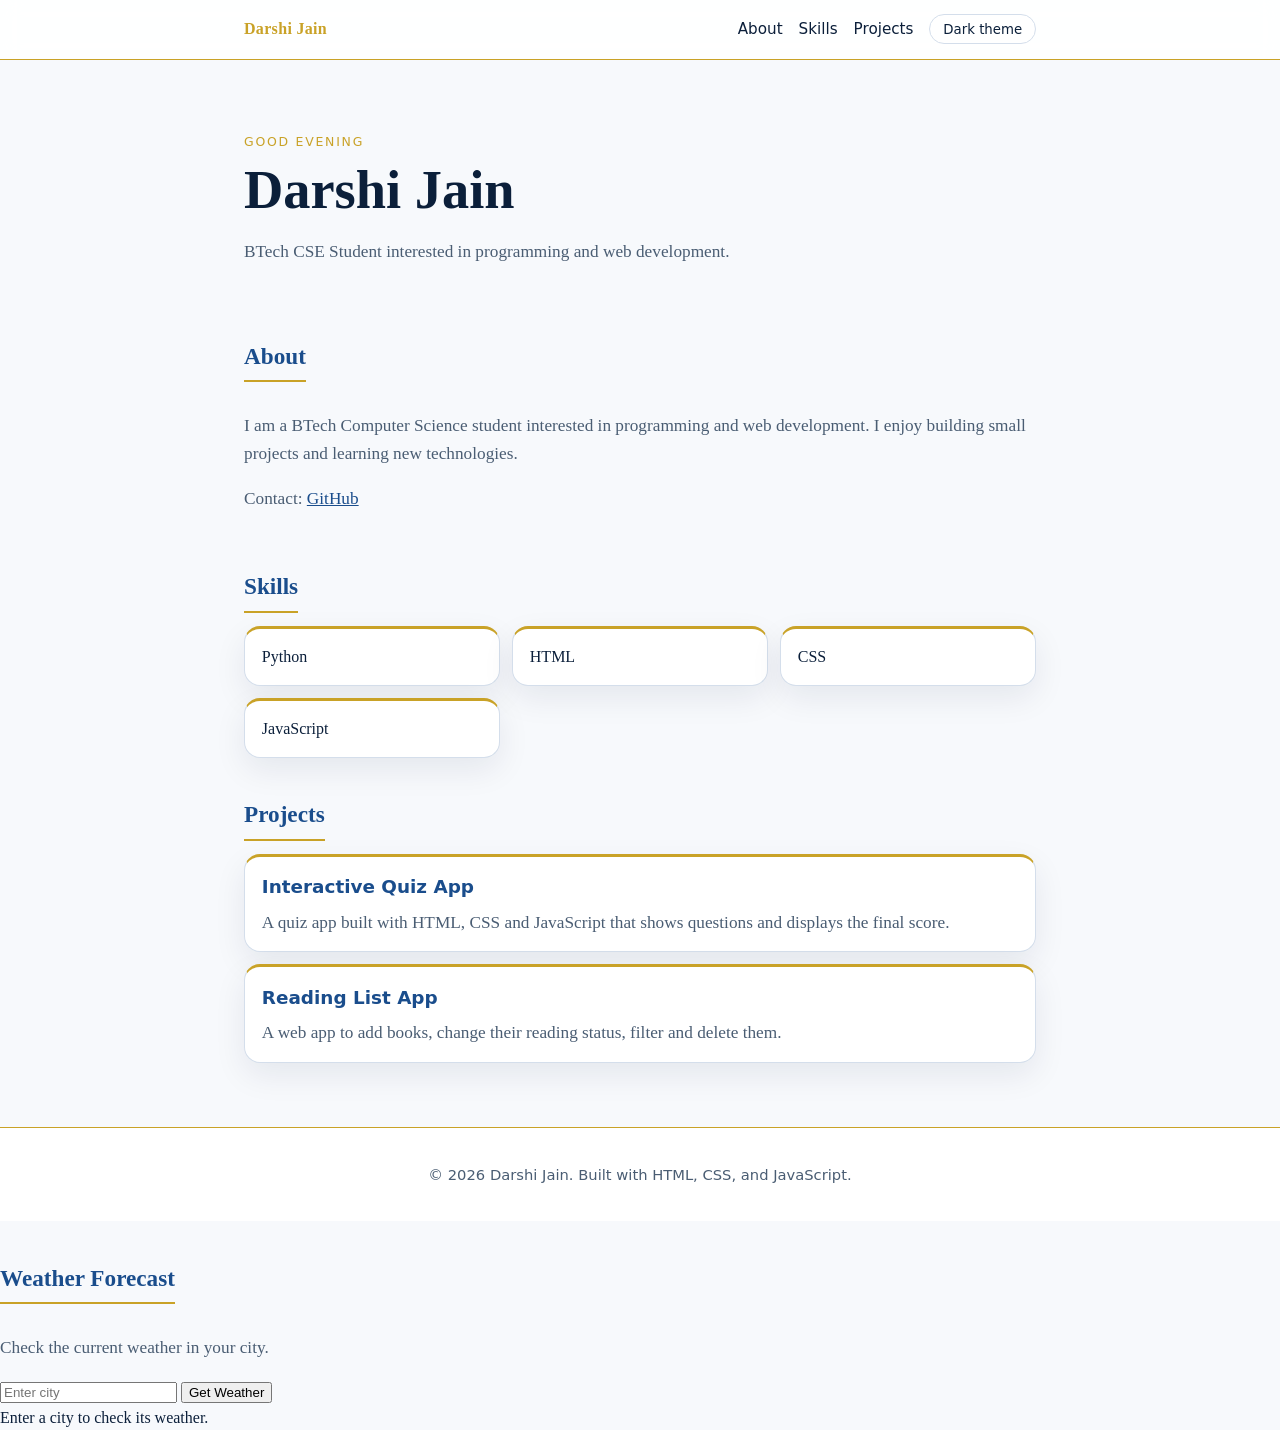
<file: index.html>
<!DOCTYPE html>
<html lang="en">
  <head>
    <meta charset="UTF-8" />
    <meta name="viewport" content="width=device-width, initial-scale=1.0" />
    <title>Darshi Jain | BTech CSE Student</title>
    <meta
      name="description"
      content="Personal profile of Darshi Jain, a BTech CSE Student."
    />
    <link rel="stylesheet" href="style.css" />
  </head>
  <body>
    <a class="skip-link" href="#main">Skip to content</a>

    <header class="site-header">
      <div class="header-inner">
        <p class="brand">Darshi Jain</p>
        <nav class="site-nav" aria-label="Primary">
          <ul>
            <li><a href="#about">About</a></li>
            <li><a href="#skills">Skills</a></li>
            <li><a href="#projects">Projects</a></li>
          </ul>
        </nav>
        <button type="button" class="theme-toggle" aria-pressed="false">
          Toggle theme
        </button>
      </div>
    </header>

    <main id="main">
      <section class="hero">
        <p class="eyebrow" id="greeting">Hello</p>
        <h1>Darshi Jain</h1>
        <p class="lede">
          BTech CSE Student interested in programming and web development.
        </p>
      </section>

      <section id="about" aria-labelledby="about-heading">
        <h2 id="about-heading">About</h2>
        <p>
          I am a BTech Computer Science student interested in programming and web development. I enjoy building small projects and learning new technologies.
        </p>
        <p>
          Contact:
          <a href="https://github.com/PLACEHOLDER-github" rel="noopener noreferrer"
            >GitHub</a
          >
        </p>
      </section>

      <section id="skills" aria-labelledby="skills-heading">
        <h2 id="skills-heading">Skills</h2>
        <ul class="skills-list">
          <li>Python</li>
          <li>HTML</li>
          <li>CSS</li>
          <li>JavaScript</li>
        </ul>
      </section>

      <section id="projects" aria-labelledby="projects-heading">
        <h2 id="projects-heading">Projects</h2>
        <ul class="projects-list">
          <li>
            <h3>
              <a
                href="https://PLACEHOLDER-project-one.example.com"
                rel="noopener noreferrer"
                >Interactive Quiz App</a
              >
            </h3>
            <p>
              A quiz app built with HTML, CSS and JavaScript that shows questions and displays the final score.
            </p>
          </li>
          <li>
            <h3>
              <a
                href="https://github.com/PLACEHOLDER-github/PLACEHOLDER-project-two"
                rel="noopener noreferrer"
                >Reading List App</a
              >
            </h3>
            <p>
              A web app to add books, change their reading status, filter and delete them.
            </p>
          </li>
        </ul>
      </section>
    </main>

    <footer class="site-footer">
      <p>
        © <span id="year"></span> Darshi Jain. Built with HTML, CSS,
        and JavaScript.
      </p>
    </footer>

    <script src="script.js"></script>
    <section id="weather">
      <h2>Weather Forecast</h2>
      <p>Check the current weather in your city.</p>
      <input id="weather-city" placeholder="Enter city" onkeydown="if(event.key==='Enter') showWeather()">
      <button onclick="showWeather()">Get Weather</button>
      <div id="weather-result">Enter a city to check its weather.</div>
    </section>
    
    <script>
      const weatherKey = "b00f6bdb8f470d21ffd19b0d126b1e44";
    
      function showWeather() {
        const city = document.getElementById("weather-city").value;
        fetch(`https://api.openweathermap.org/data/2.5/weather?q=${city}&units=metric&appid=${weatherKey}`)
          .then(r => r.json())
          .then(d => {
            const out = document.getElementById("weather-result");
            if (d.cod != 200) { out.innerText = "City not found"; return; }
            out.innerHTML = `<b>${d.name}</b><br>${d.main.temp}°C, ${d.weather[0].description}<br>Humidity: ${d.main.humidity}% | Wind: ${d.wind.speed} m/s`;
          });
      }
    </script>
  </body>
</html>
</file>
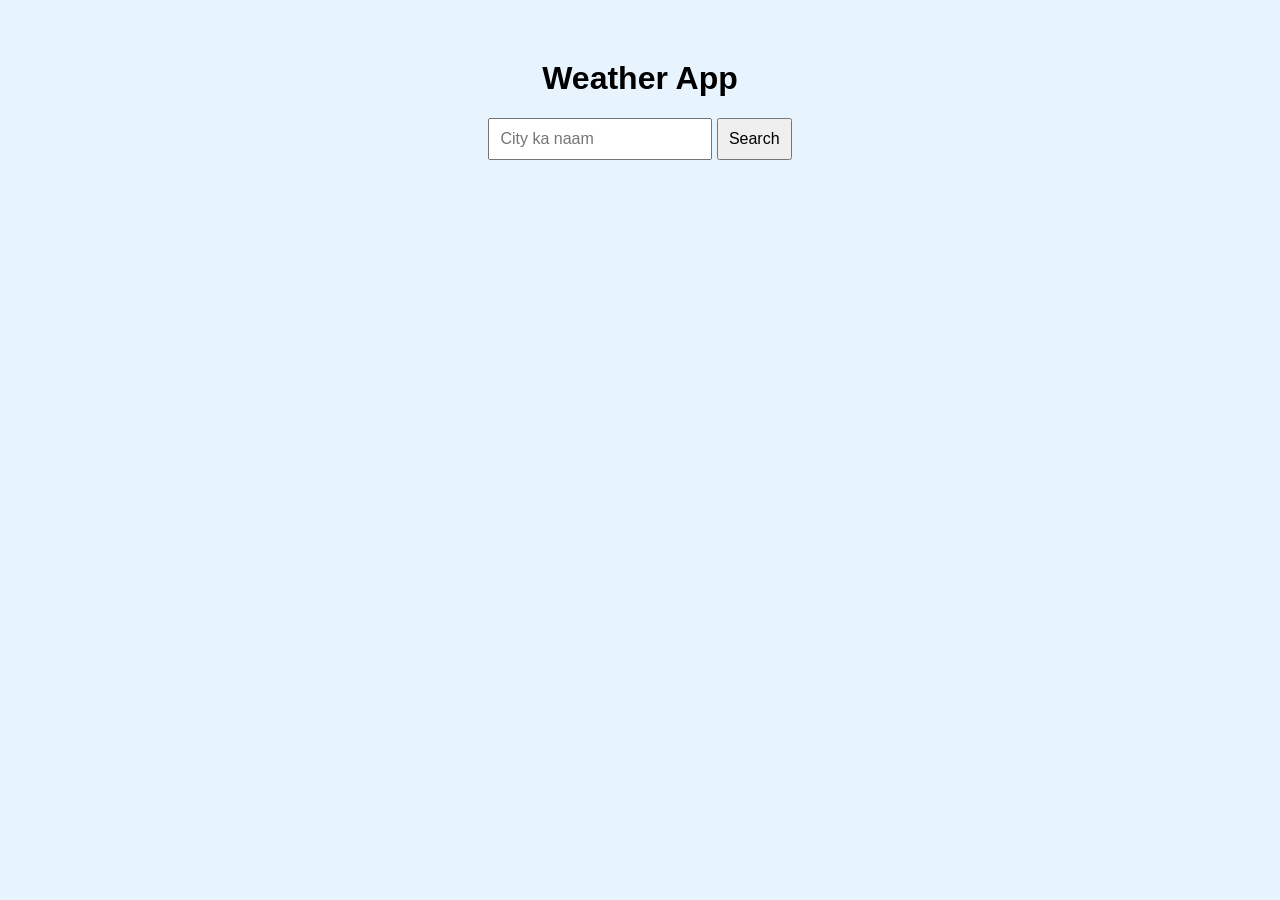
<file: weather.html>
<!DOCTYPE html>
<html>
<head>
  <meta charset="UTF-8">
  <title>Weather App</title>
  <style>
    body { font-family: Arial; text-align: center; margin-top: 60px; background: #e8f4fd; }
    input, button { padding: 10px; font-size: 16px; }
    #result { margin-top: 30px; font-size: 22px; }
  </style>
</head>
<body>
  <h1>Weather App</h1>
  <input id="city" placeholder="City ka naam" onkeydown="if(event.key ==='Enter') getWeather()">
  <button onclick="getWeather()">Search</button>
  <div id="result"></div>

  <script>
    const key = "b00f6bdb8f470d21ffd19b0d126b1e44";

    function getWeather() {
      const city = document.getElementById("city").value;
      fetch(`https://api.openweathermap.org/data/2.5/weather?q=${city}&units=metric&appid=${key}`)
        .then(r => r.json())
        .then(d => {
          if (d.cod != 200) {
            document.getElementById("result").innerText = "City nahi mili";
            return;
          }
          document.getElementById("result").innerHTML =
            `<b>${d.name}</b><br>${d.main.temp}°C<br>${d.weather[0].description}<br>Humidity: ${d.main.humidity}%<br>Wind: ${d.wind.speed} m/s`;
        });
    }
  </script>
</body>
</html>
</file>
<file: style.css>
:root {
  --bg: #f7f9fc;
  --surface: #ffffff;
  --ink: #0b1f3a;
  --muted: #4a5d73;
  --line: #d4deeb;
  --accent: #1a4d8c;
  --accent-hover: #b8941f;
  --gold: #c9a227;
  --shadow: 0 12px 32px rgba(11, 31, 58, 0.08);
  --radius: 16px;
  --max: 52rem;
}

[data-theme="dark"] {
  --bg: #0a1628;
  --surface: #12213a;
  --ink: #f7f9fc;
  --muted: #b8c5d6;
  --line: #2a3f5c;
  --accent: #d4af37;
  --accent-hover: #f0d77a;
  --gold: #d4af37;
  --shadow: 0 12px 32px rgba(0, 0, 0, 0.35);
}

*,
*::before,
*::after {
  box-sizing: border-box;
}

html {
  scroll-behavior: smooth;
}

body {
  margin: 0;
  font-family: Georgia, "Times New Roman", serif;
  color: var(--ink);
  background: var(--bg);
  line-height: 1.6;
}

.skip-link {
  position: absolute;
  left: 1rem;
  top: -4rem;
  background: var(--accent);
  color: var(--surface);
  padding: 0.5rem 0.75rem;
  z-index: 20;
}

.skip-link:focus {
  top: 0.75rem;
}

.site-header {
  position: sticky;
  top: 0;
  background: color-mix(in srgb, var(--surface) 88%, transparent);
  backdrop-filter: blur(10px);
  border-bottom: 1px solid var(--gold);
}

.header-inner {
  max-width: var(--max);
  margin: 0 auto;
  padding: 0.9rem 1.25rem;
  display: flex;
  align-items: center;
  gap: 1rem;
  flex-wrap: wrap;
}

.brand {
  margin: 0;
  font-weight: 700;
  letter-spacing: 0.02em;
  color: var(--gold);
}

.site-nav {
  margin-left: auto;
}

.site-nav ul {
  display: flex;
  gap: 1rem;
  list-style: none;
  margin: 0;
  padding: 0;
}

.site-nav a {
  color: var(--ink);
  text-decoration: none;
  font-family: system-ui, sans-serif;
  font-size: 0.95rem;
}

.site-nav a:hover,
.site-nav a:focus-visible {
  color: var(--gold);
  text-decoration: underline;
}

.theme-toggle {
  font-family: system-ui, sans-serif;
  border: 1px solid var(--line);
  background: var(--surface);
  color: var(--ink);
  border-radius: 999px;
  padding: 0.4rem 0.8rem;
  cursor: pointer;
}

.theme-toggle:hover,
.theme-toggle:focus-visible {
  border-color: var(--gold);
}

main {
  max-width: var(--max);
  margin: 0 auto;
  padding: 2.5rem 1.25rem 4rem;
}

.hero {
  padding: 2rem 0 1rem;
}

.eyebrow {
  font-family: system-ui, sans-serif;
  text-transform: uppercase;
  letter-spacing: 0.14em;
  font-size: 0.78rem;
  color: var(--gold);
  margin: 0 0 0.6rem;
}

h1 {
  font-size: clamp(2.2rem, 6vw, 3.4rem);
  line-height: 1.1;
  margin: 0 0 1rem;
}

.lede,
section p {
  font-size: 1.08rem;
  color: var(--muted);
}

h2 {
  font-size: 1.45rem;
  margin: 2.4rem 0 0.8rem;
  color: var(--accent);
  border-bottom: 2px solid var(--gold);
  padding-bottom: 0.35rem;
  display: inline-block;
}

h3 {
  font-size: 1.15rem;
  margin: 0 0 0.4rem;
}

a {
  color: var(--accent);
  display: inline-block;
}

a:hover {
  text-decoration: underline;
  transform: scale(1.02);
}

a:hover,
a:focus-visible {
  color: var(--accent-hover);
}

.skills-list,
.projects-list {
  margin: 0;
  padding: 0;
  list-style: none;
  display: grid;
  gap: 0.75rem;
}

.skills-list {
  grid-template-columns: repeat(auto-fit, minmax(14rem, 1fr));
}

.skills-list li,
.projects-list li {
  background: var(--surface);
  border: 1px solid var(--line);
  border-top: 3px solid var(--gold);
  border-radius: var(--radius);
  padding: 0.95rem 1.05rem;
  box-shadow: var(--shadow);
}

.projects-list a {
  font-family: system-ui, sans-serif;
  text-decoration: none;
}

.projects-list a:hover,
.projects-list a:focus-visible {
  text-decoration: underline;
}

.projects-list p {
  margin: 0;
}

.site-footer {
  border-top: 1px solid var(--gold);
  padding: 1.25rem;
  text-align: center;
  color: var(--muted);
  font-family: system-ui, sans-serif;
  font-size: 0.92rem;
  background: var(--surface);
}

@media (max-width: 640px) {
  .site-nav {
    margin-left: 0;
    width: 100%;
  }
}
</file>
